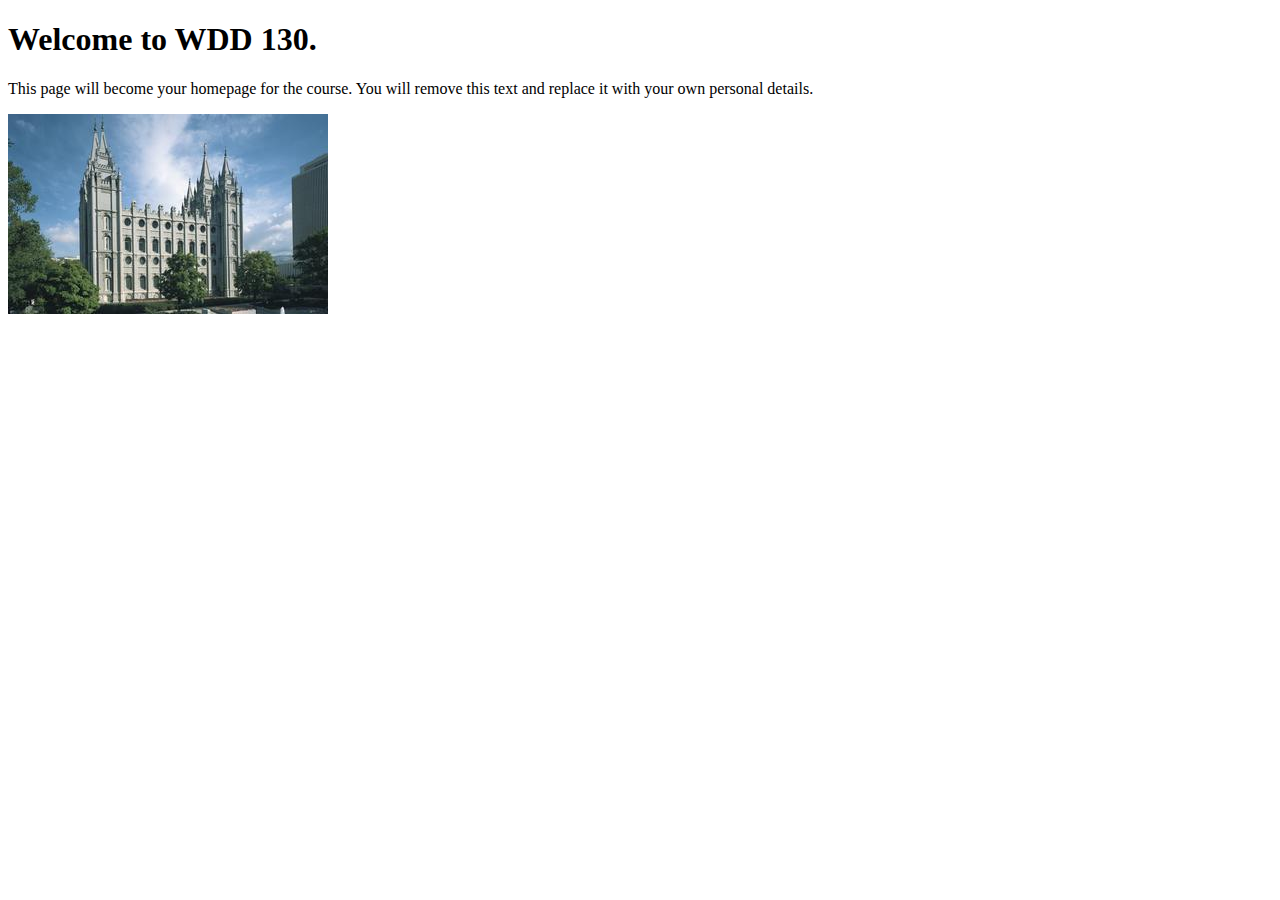
<file: index.html>
<!DOCTYPE html>
<html lang="en">
<head>
    <meta charset="UTF-8">
    <meta name="viewport" content="width=device-width, initial-scale=1.0">
    <title>WDD 130 | Personal Homepage</title>
</head>
<body>
    <h1>Welcome to WDD 130.</h1>
    <p>This page will become your homepage for the course. You will remove this text and replace it with your own personal details.</p>

    <img src="images/salt-lake-temple.jpg" alt="The Salt Lake Temple.">
</body>
</html>
</file>
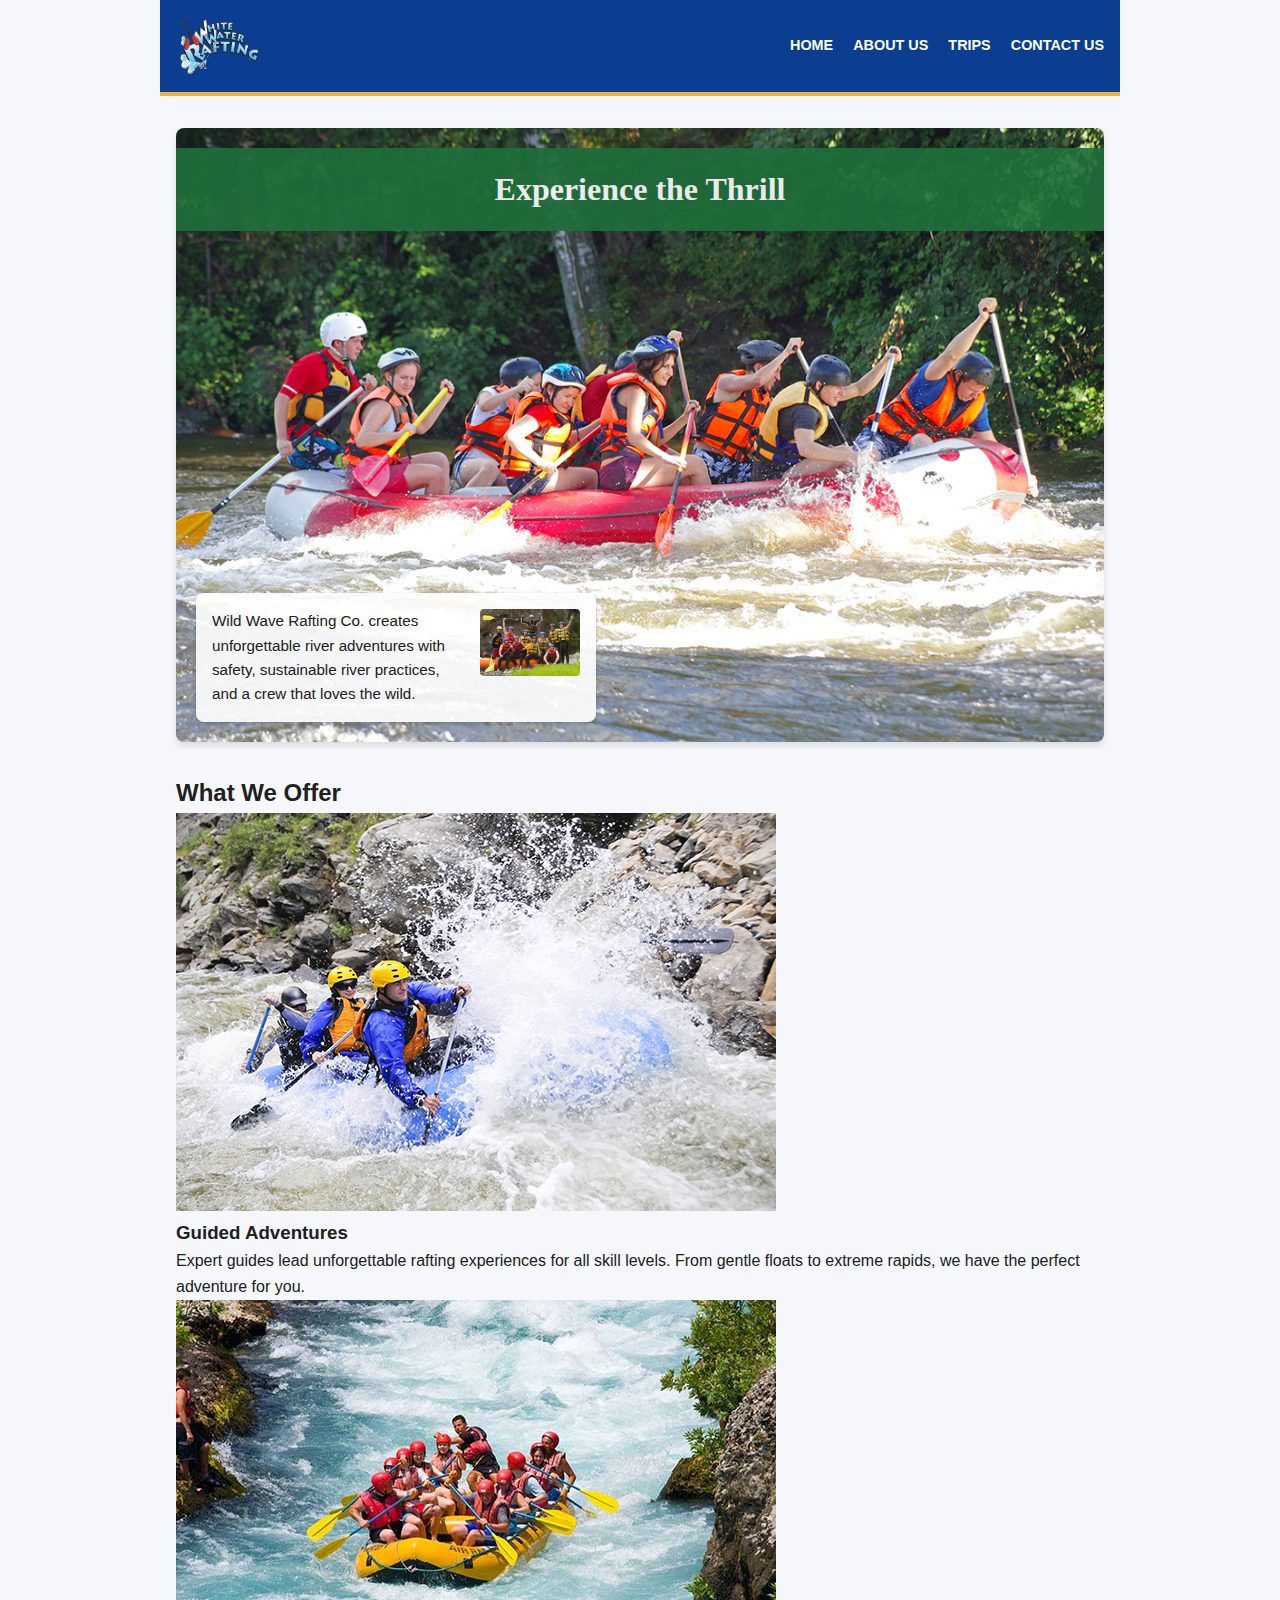
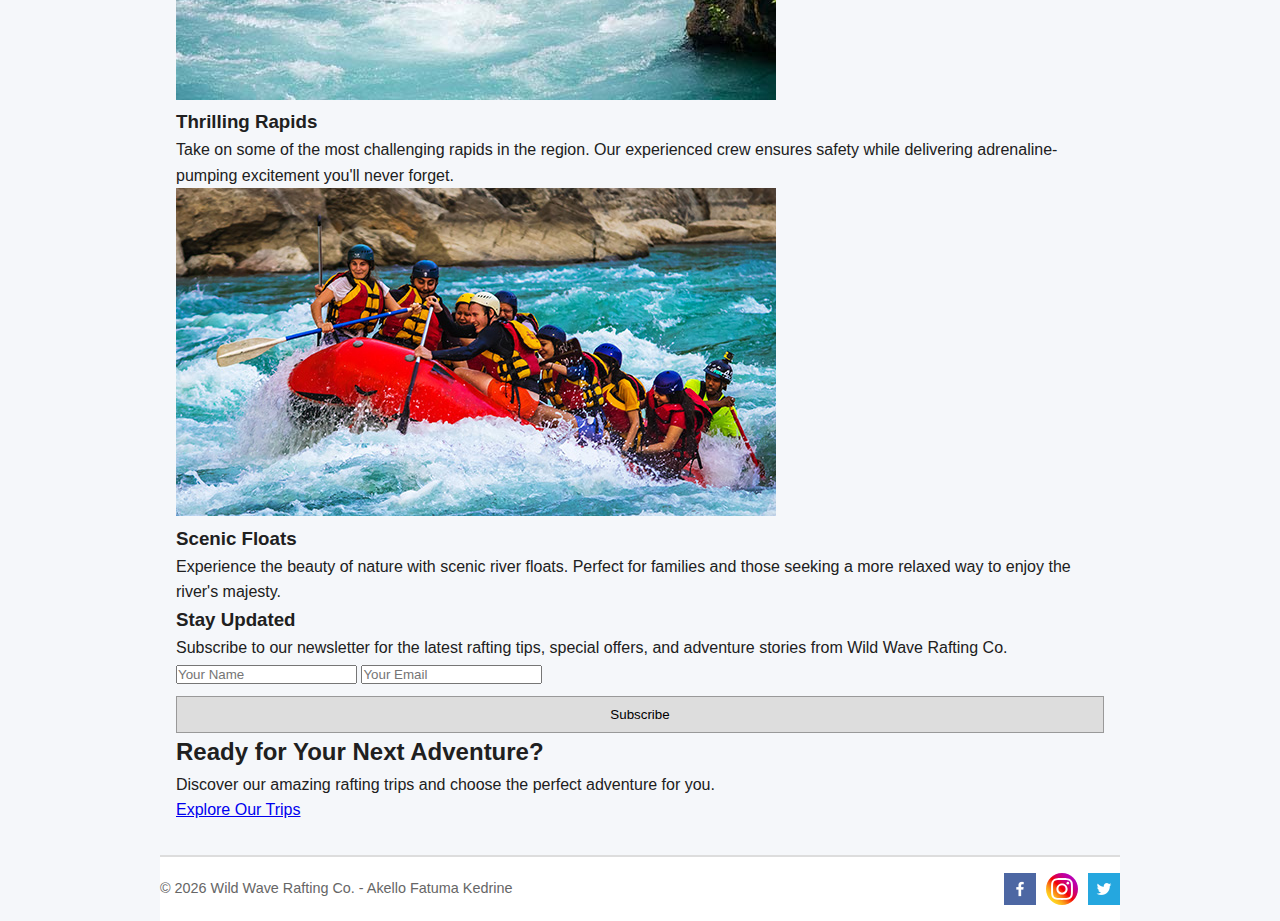
<file: wwr/index.html>
<!DOCTYPE html>
<html lang="en">

<head>
    <meta charset="UTF-8">
    <meta name="viewport" content="width=device-width, initial-scale=1.0">
    <meta name="author" content="Akello Fatuma Kedrine">
    <meta name="description"
      content="Wild Wave Rafting Co. - Experience thrilling white water rafting adventures on pristine rivers. Join us for unforgettable memories and epic rapids.">
    <title>Wild Wave Rafting Co. - Home</title>

    <link rel="stylesheet" href="styles/rafting.css">
</head>

<body>
    <header>
        <img src="images/z-wwr-oars.png" alt="WWR Logo" class="logo">

        <nav>
            <a href="index.html">Home</a>
            <a href="about.html">About Us</a>
            <a href="trips.html">Trips</a>
            <a href="contact.html">Contact Us</a>
        </nav>
    </header>

    <main>
        <!-- Hero Section with Heading and Article -->
        <div class="hero">
            <img src="images/rafting27_1024.jpg" alt="White water rafting on dramatic rapids">

            <h1>Experience the Thrill</h1>

            <article>
                <img src="images/rafting59_600.jpg"
                  alt="Happy rafting customers enjoying the adventure">
                <p>Wild Wave Rafting Co. creates unforgettable river adventures with safety,
                    sustainable river
                    practices, and a crew that loves the wild.</p>
            </article>
        </div>

        <!-- Offerings Section with CSS Grid Layout -->
        <section class="offerings-section">
            <h2>What We Offer</h2>

            <div class="offerings-grid">
                <!-- Offering 1 -->
                <div class="offering-card">
                    <img src="images/rafting29_600.jpg"
                      alt="Half day rafting adventure on flowing river">
                    <div class="offering-content">
                        <h3>Guided Adventures</h3>
                        <p>Expert guides lead unforgettable rafting experiences for all skill
                            levels. From
                            gentle floats to extreme rapids, we have the perfect adventure for you.
                        </p>
                    </div>
                </div>

                <!-- Offering 2 -->
                <div class="offering-card">
                    <img src="images/rafting53_600.jpg"
                      alt="Intense rapid adventure challenging rafters">
                    <div class="offering-content">
                        <h3>Thrilling Rapids</h3>
                        <p>Take on some of the most challenging rapids in the region. Our
                            experienced crew
                            ensures safety while delivering adrenaline-pumping excitement you'll
                            never forget.</p>
                    </div>
                </div>

                <!-- Offering 3 -->
                <div class="offering-card">
                    <img src="images/rafting18_600.jpg"
                      alt="Scenic river landscape with calm waters">
                    <div class="offering-content">
                        <h3>Scenic Floats</h3>
                        <p>Experience the beauty of nature with scenic river floats. Perfect for
                            families and
                            those seeking a more relaxed way to enjoy the river's majesty.</p>
                    </div>
                </div>
            </div>
        </section>

        <!-- Newsletter Section -->
        <section class="newsletter-section">
            <div class="newsletter-text">
                <h3>Stay Updated</h3>
                <p>Subscribe to our newsletter for the latest rafting tips, special offers, and
                    adventure stories
                    from Wild Wave Rafting Co.</p>
            </div>

            <form class="newsletter-form">
                <div class="form-row">
                    <input type="text" placeholder="Your Name" required>
                    <input type="email" placeholder="Your Email" required>
                </div>
                <button type="submit" class="btn-submit">Subscribe</button>
            </form>
        </section>

        <!-- Call to Action Section -->
        <section class="cta-section">
            <h2>Ready for Your Next Adventure?</h2>
            <p>Discover our amazing rafting trips and choose the perfect adventure for you.</p>
            <a href="trips.html" class="cta-button">Explore Our Trips</a>
        </section>
    </main>

    <footer>
        <p>&copy; 2026 Wild Wave Rafting Co. - Akello Fatuma Kedrine</p>

        <nav class="socialmedia">
            <a href="#"><img src="images/facebook.png" alt="Facebook"></a>
            <a href="#"><img src="images/instagram.svg" alt="Instagram"></a>
            <a href="#"><img src="images/twitter.png" alt="Twitter"></a>
        </nav>
    </footer>

</body>

</html>
</file>
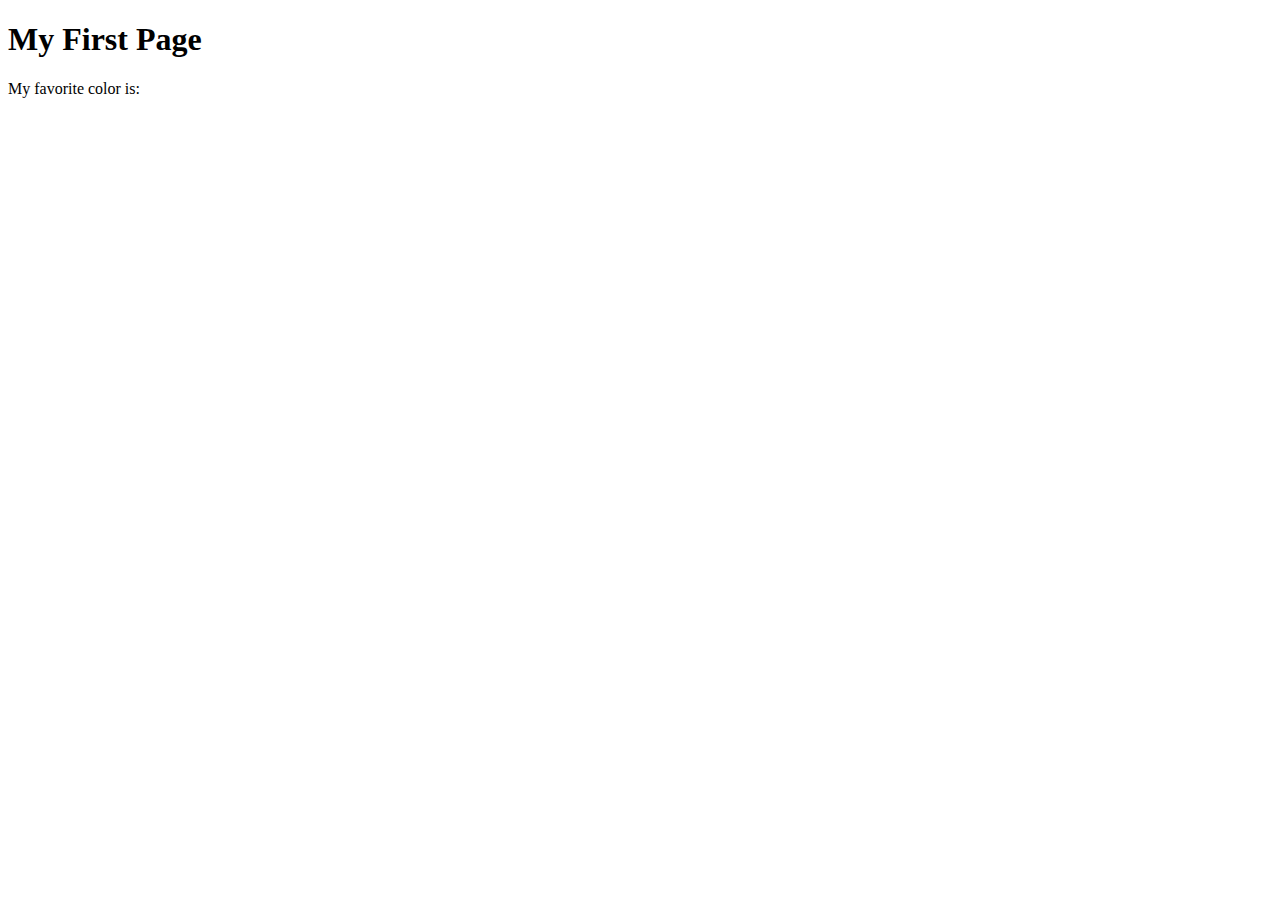
<file: week01/first-page.html>
<!DOCTYPE html>
<html lang="en">
<head>
    <meta charset="UTF-8">
    <meta name="viewport" content="width=device-width, initial-scale=1.0">
    <title>My First Page</title>
</head>
<body>
    <h1>My First Page</h1>
    <p>My favorite color is: </p>
</body>
</html>
</file>
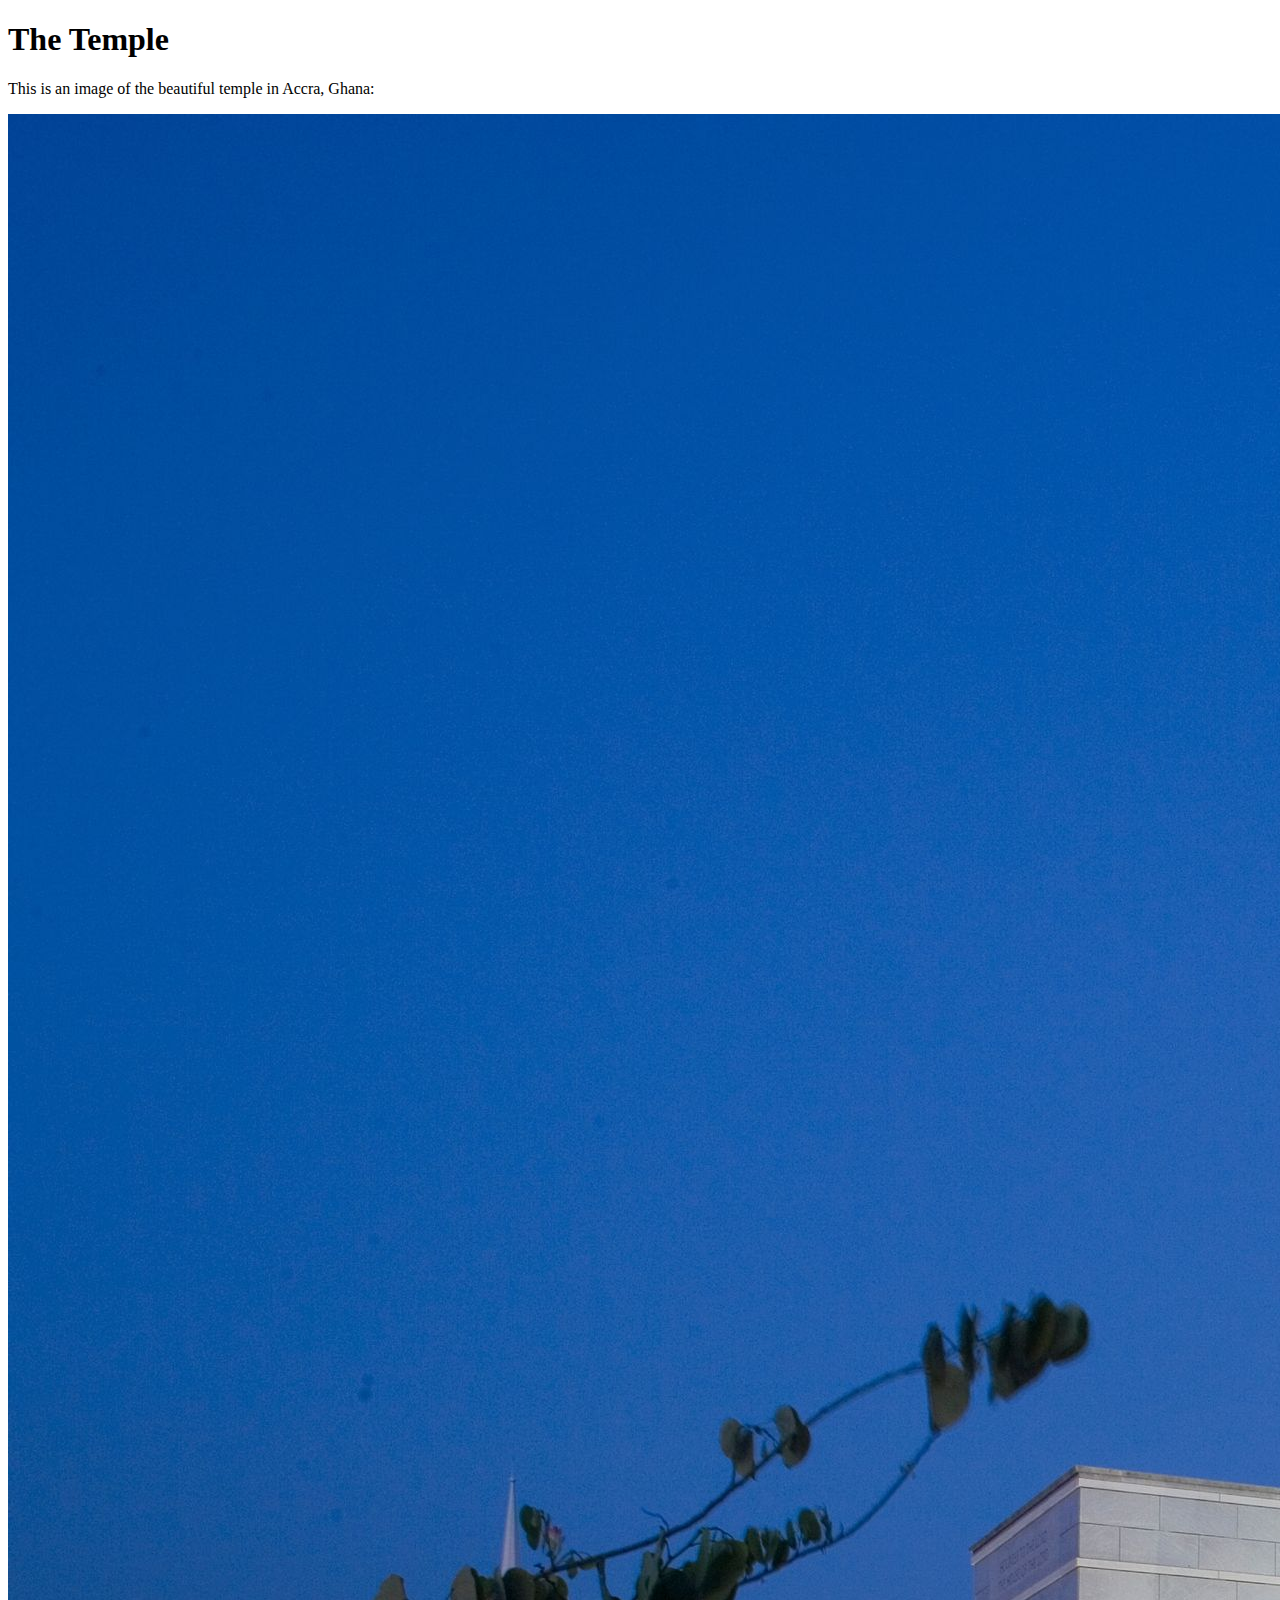
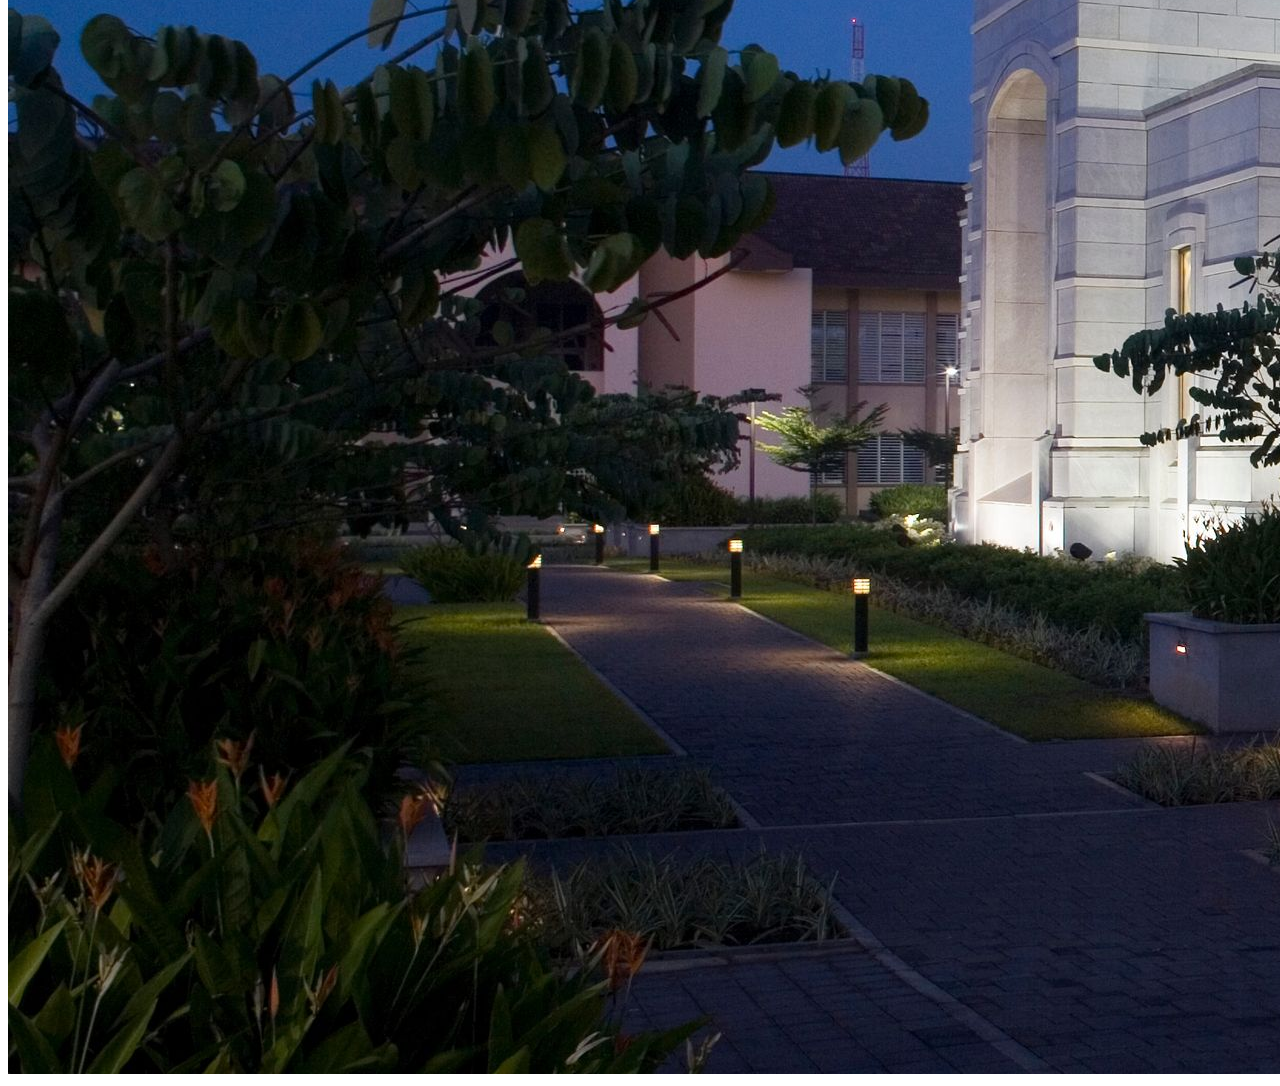
<file: week01/images.html>
<!DOCTYPE html>
<html lang="en">
<head>
    <meta charset="UTF-8">
    <meta name="viewport" content="width=device-width, initial-scale=1.0">
    <title>Temple Image</title>
</head>
<body>
    <h1>The Temple</h1>
    <p>This is an image of the beautiful temple in Accra, Ghana:</p>
    <img src="images/temple-large.jpeg" alt="The Accra Ghana Temple">
    
</body>
</html>
</file>
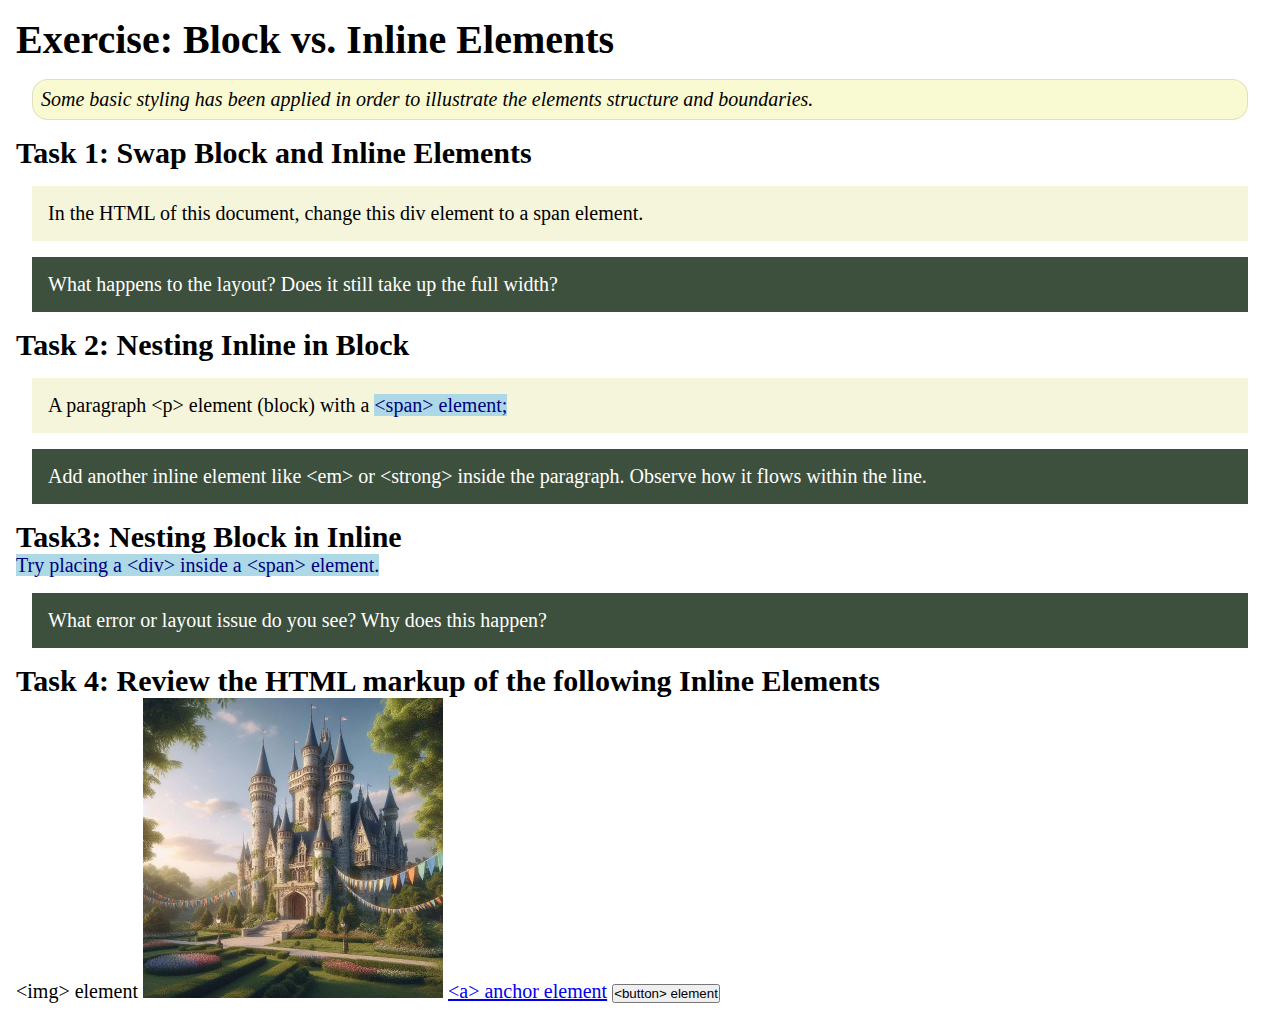
<file: week02/block-vs-inline.html>
<!DOCTYPE html>
<html lang="en">

<head>
    <meta charset="UTF-8">
    <meta name="viewport" content="width=device-width, initial-scale=1.0">
    <title>Exercise: Block vs. Inline Elements</title>
    <link rel="stylesheet" href="styles/block-vs-inline.css">
</head>

<body>
    <main>
        <h1>Exercise: Block vs. Inline Elements</h1>
        <p class="note">Some basic styling has been applied in order to illustrate the elements structure and
            boundaries.</p>

        <h2>Task 1: Swap Block and Inline Elements</h2>
        <div>In the HTML of this document, change this div element to a span element.</div>

        <p class="question">What happens to the layout? Does it still take up the full width?</p>

        <h2>Task 2: Nesting Inline in Block</h2>
        <p>A paragraph &lt;p&gt; element (block) with a <span>&lt;span&gt; element;</span></p>
        <p class="question">Add another inline element like &lt;em&gt; or &lt;strong&gt; inside the paragraph. Observe
            how it flows within the line.</p>

        <h2>Task3: Nesting Block in Inline</h2>
        <span>Try placing a &lt;div&gt; inside a &lt;span&gt; element.</span>
            <p class="question">What error or layout issue do you see? Why does this happen?</p>


            <h2>Task 4: Review the HTML markup of the following Inline Elements</h2>
        &lt;img&gt; element
        <img src="images/castle.webp" alt="placeholder image (images are inline)" width="300" height="300">
        <a href="https://churchofjesuschrist.org">&lt;a&gt; anchor element</a>
        <button type="button">&lt;button&gt; element</button>
    </main>
</body>

</html>
</file>
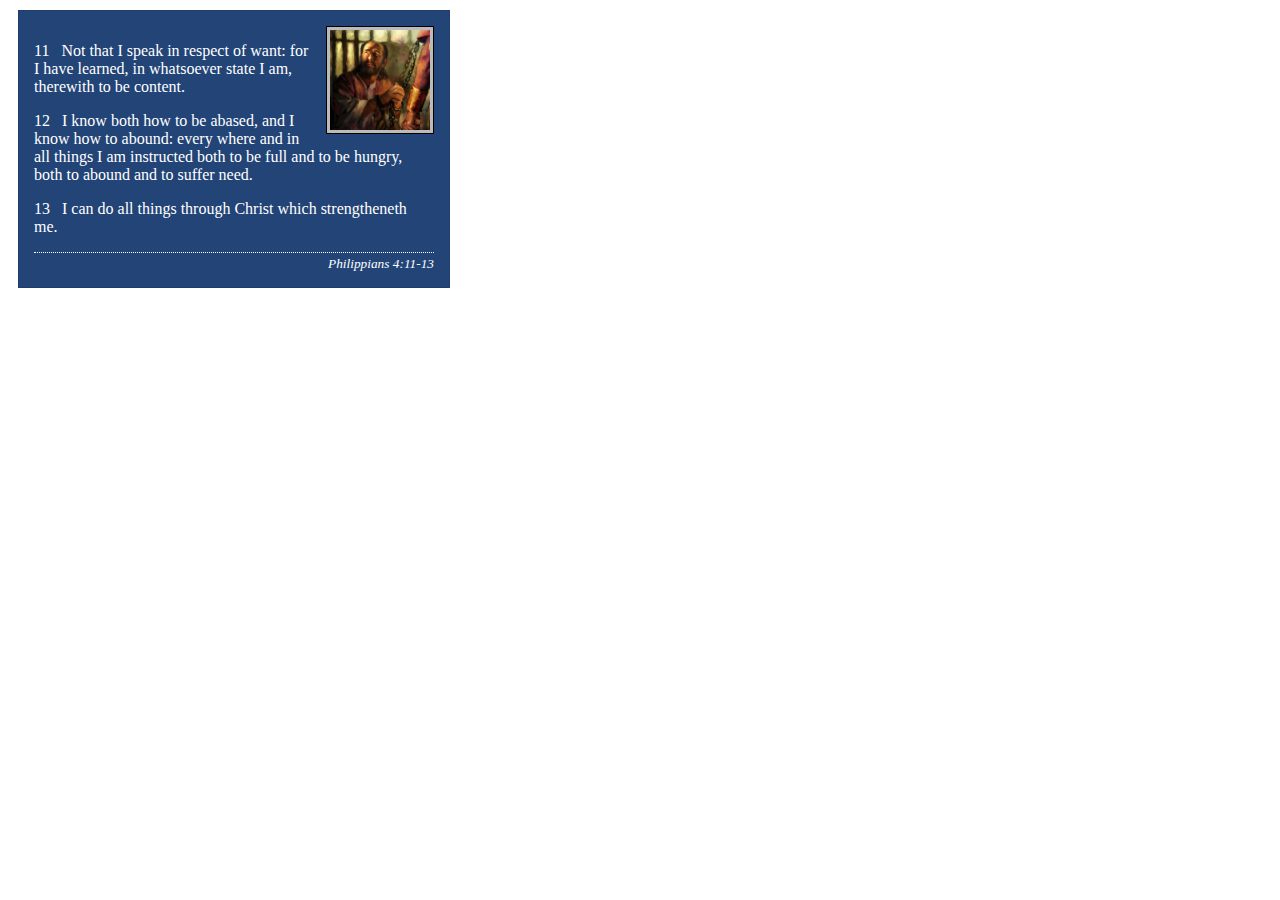
<file: week02/box-model-solution.html>
<!DOCTYPE html>
<html lang="en">
<head>
    <meta charset="UTF-8">
    <meta name="viewport" content="width=device-width, initial-scale=1.0">
    <title>Box Model Activity</title>
    <link rel="stylesheet" href="styles/box-model-solution.css">
</head>
<body>
    <main>
        <div class="callout">
            <img src="images/apostle-paul-imprisoned.webp" alt="Paul the Apostle - Imprisoned in Rome" width="200" height="200">
            <blockquote>
                <p>11 &nbsp; Not that I speak in respect of want: for I have learned, in whatsoever state I am, therewith to be content.</p>
                <p>12 &nbsp; I know both how to be abased, and I know how to abound: every where and in all things I am instructed both to be full and to be hungry, both to abound and to suffer need.</p>
                <p>13 &nbsp; I can do all things through Christ which strengtheneth me.</p>
            </blockquote>
            <cite>Philippians 4:11-13</cite>
        </div>
    </main>
</body>
</html>
</file>
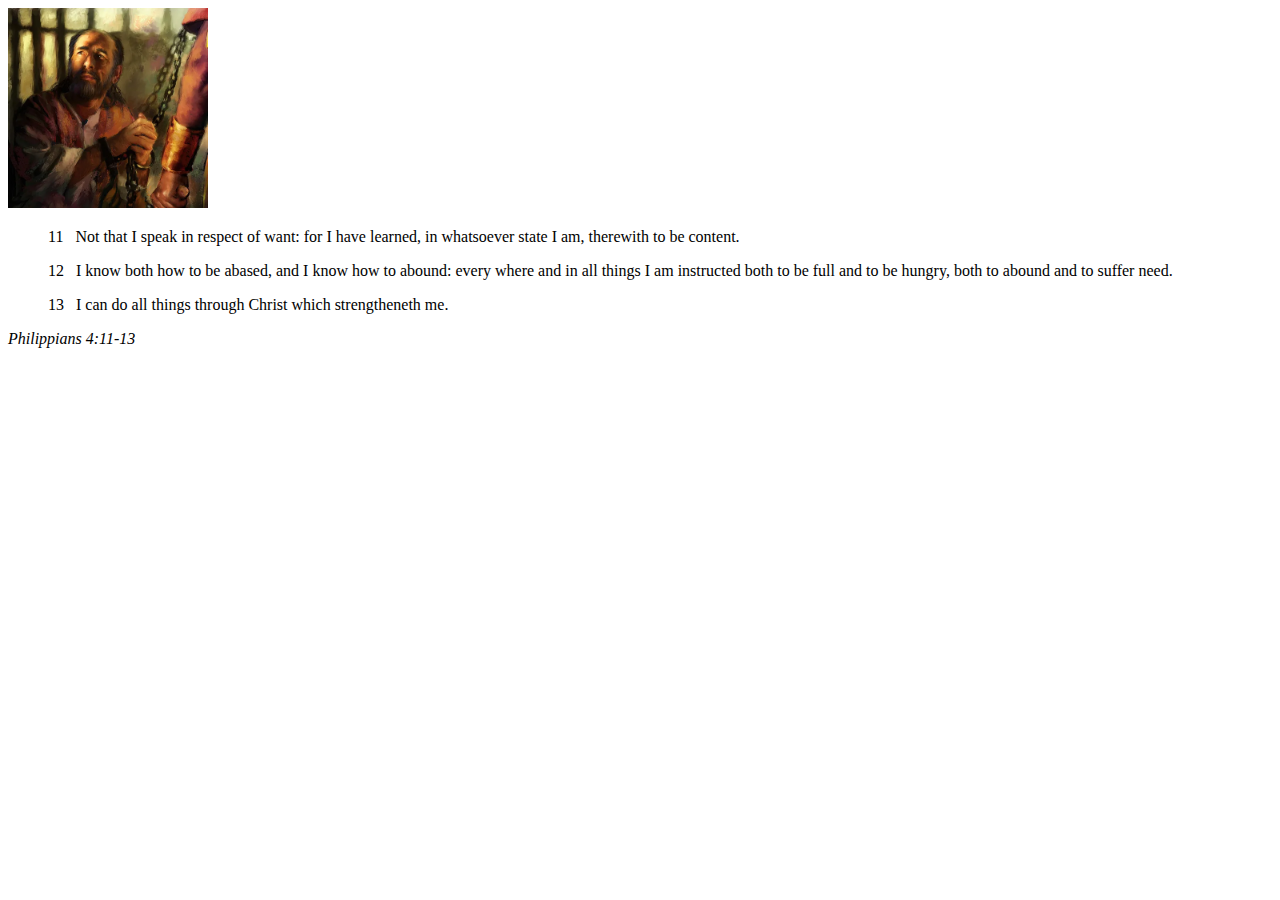
<file: week02/box-model.html>
<!DOCTYPE html>
<html lang="en">
<head>
    <meta charset="UTF-8">
    <meta name="viewport" content="width=device-width, initial-scale=1.0">
    <title>Box Model Activity</title>
</head>
<body>
    <main>
        <div class="callout">
            <img src="images/apostle-paul-imprisoned.webp" alt="Paul the Apostle - Imprisoned in Rome" width="200" height="200">
            <blockquote>
                <p>11 &nbsp; Not that I speak in respect of want: for I have learned, in whatsoever state I am, therewith to be content.</p>
                <p>12 &nbsp; I know both how to be abased, and I know how to abound: every where and in all things I am instructed both to be full and to be hungry, both to abound and to suffer need.</p>
                <p>13 &nbsp; I can do all things through Christ which strengtheneth me.</p>
            </blockquote>
            <cite>Philippians 4:11-13</cite>
        </div>
    </main>
</body>
</html>
</file>
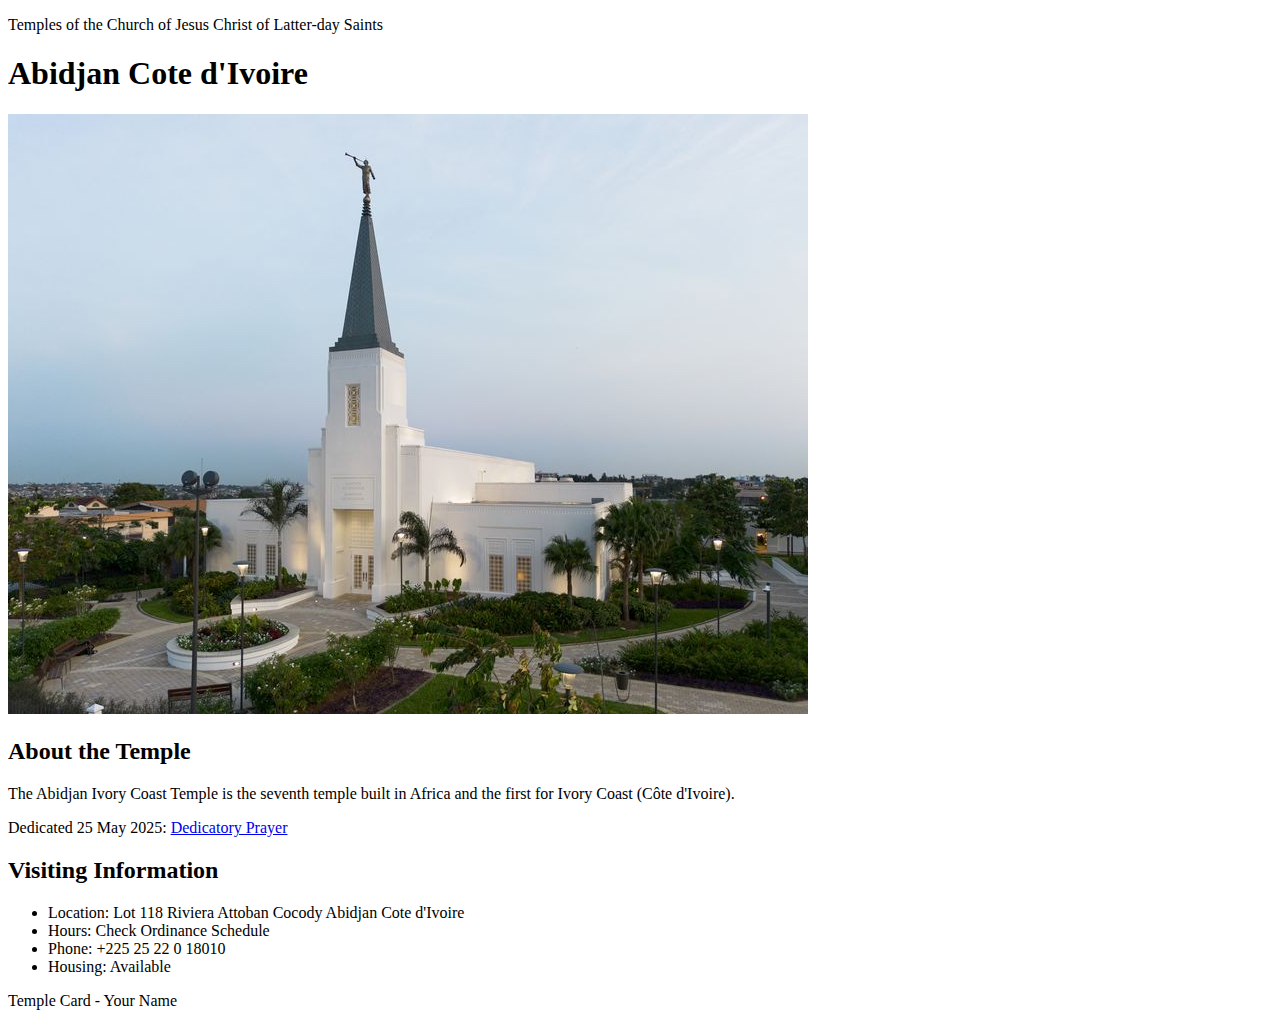
<file: week02/temple.html>
<!DOCTYPE html>
<html lang="en">

<head>
    <meta charset="UTF-8">
    <meta name="viewport" content="width=device-width, initial-scale=1.0">
    <title>Temple Card - Abidjan Cote d'Ivoire</title>
</head>

<body>
    <header>
        <p>Temples of the Church of Jesus Christ of Latter-day Saints</p>
    </header>
    <main>
        <h1>Abidjan Cote d'Ivoire</h1>
        <picture>
            <img src="images/abidjan-ivory-coast.jpeg" alt="Abidjan Cote d'Ivoire Temple">
        </picture>
        <section>
            <h2>About the Temple</h2>
            <p>The Abidjan Ivory Coast Temple is the seventh temple built in Africa and the first for Ivory Coast (Côte
                d'Ivoire).</p>
            <p>Dedicated 25 May 2025: <a
                    href="https://www.churchofjesuschrist.org/temples/dedicatory-prayer/abidjan-ivory-coast-temple/2025-05-25?lang=eng"
                    target="_blank" rel="noopener noreferrer">Dedicatory Prayer</a></p>
        </section>
        <section>
            <h2>Visiting Information</h2>
            <ul>
                <li>Location: Lot 118 Riviera Attoban Cocody Abidjan Cote d'Ivoire</li>
                <li>Hours: Check Ordinance Schedule</li>
                <li>Phone: +225 25 22 0 18010</li>
                <li>Housing: Available</li>
            </ul>
        </section>
    </main>
    <footer>
        <p>Temple Card - Your Name</p>
    </footer>
</body>

</html>
</file>
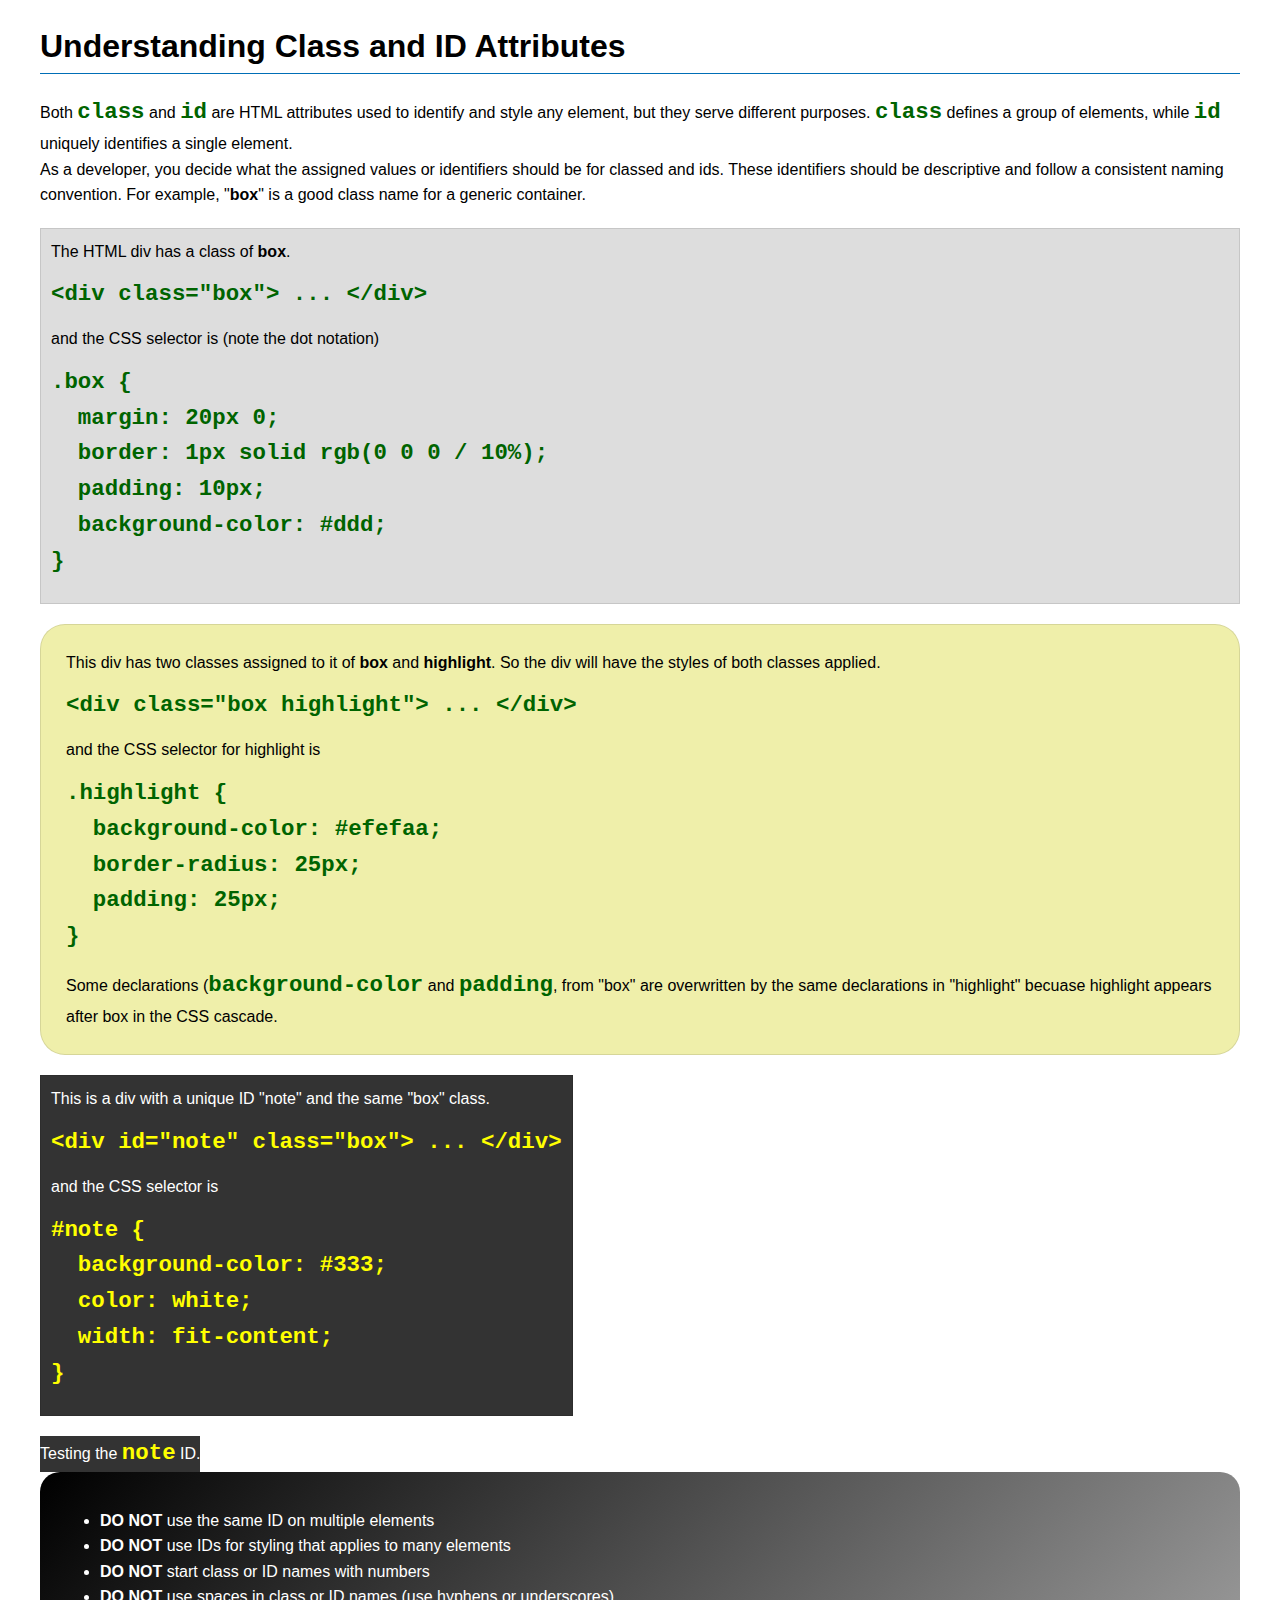
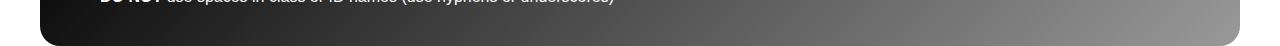
<file: week03/class-and-id.html>
<!DOCTYPE html>
<html lang="en">

<head>
    <meta charset="UTF-8">
    <meta name="viewport" content="width=device-width, initial-scale=1.0">
    <title>Class vs ID Attributes</title>
    <link rel="stylesheet" href="styles/class-and-id.css">
</head>

<body>
    <h1>Understanding Class and ID Attributes</h1>
    <p>Both <code>class</code> and <code>id</code> are HTML attributes used to identify and style any element, but they
        serve different purposes. <code>class</code> defines a group of elements, while <code>id</code> uniquely
        identifies a single element.</p>
    <p>As a developer, you decide what the assigned values or identifiers should be for classed and ids. These
        identifiers should be
        descriptive and follow a consistent naming convention. For example, "<strong>box</strong>" is a good class name
        for a generic container.</p>
    <div class="box">
        <p>The HTML div has a class of <strong>box</strong>.</p>
        <pre><code class="html">&lt;div class="box"&gt; ... &lt;/div&gt;</code></pre>
        and the CSS selector is (note the dot notation)
        <pre><code class="css">.box {
  margin: 20px 0;
  border: 1px solid rgb(0 0 0 / 10%);
  padding: 10px;
  background-color: #ddd; 
}</code></pre>
    </div>

    <div class="box highlight">
        <p>This div has two classes assigned to it of <strong>box</strong> and <strong>highlight</strong>. So the div
            will have the styles of both classes applied.</p>
        <pre><code class="html">&lt;div class="box highlight"&gt; ... &lt;/div&gt;</code></pre>
        and the CSS selector for highlight is
        <pre><code class="css">.highlight {
  background-color: #efefaa;
  border-radius: 25px;
  padding: 25px;
}</code></pre>
<p>Some declarations (<code>background-color</code> and <code>padding</code>, from "box" are overwritten by the same declarations in "highlight" becuase highlight appears after box in the CSS cascade.</p>
    </div>

    <div id="note" class="box">
        <p>This is a div with a unique ID "note" and the same "box" class.</p>
        <pre><code class="html">&lt;div id="note" class="box"&gt; ... &lt;/div&gt;</code></pre>
        and the CSS selector is
        <pre><code class="css">#note {
  background-color: #333;
  color: white;
  width: fit-content;
}</code></pre>
    </div>

    <div id="note">
        <p>Testing the <code>note</code> ID.</p>
    </div>

    <section id="best-practice">
        <ul>
            <li><strong>DO NOT</strong> use the same ID on multiple elements</li>
            <li><strong>DO NOT</strong> use IDs for styling that applies to many elements</li>
            <li><strong>DO NOT</strong> start class or ID names with numbers</li>
            <li><strong>DO NOT</strong> use spaces in class or ID names (use hyphens or underscores)</li>
        </ul>
    </section>




</body>

</html>
</file>
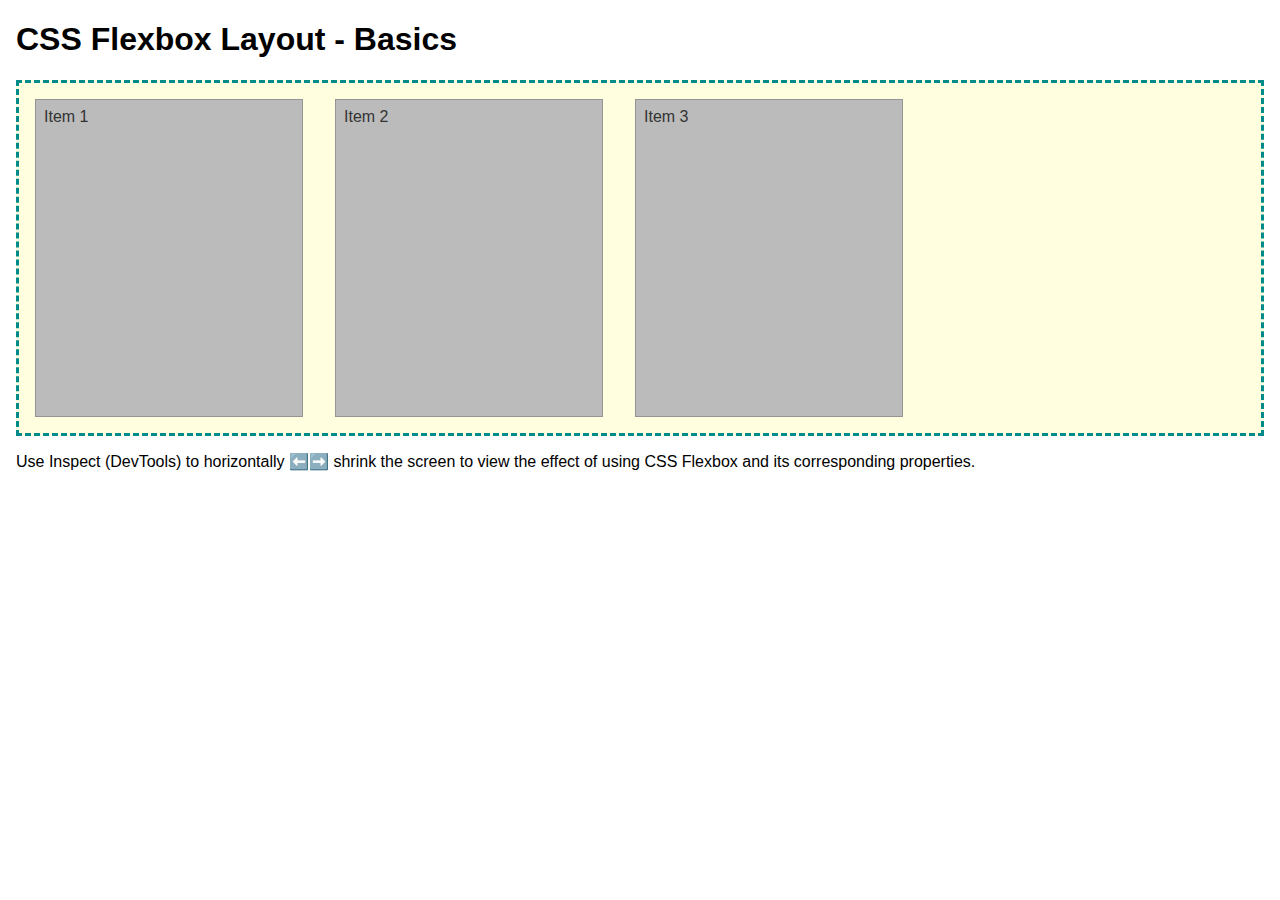
<file: week04/flexbox-layout.html>
<!DOCTYPE html>
<html lang="en">
<head>
    <meta charset="UTF-8">
    <meta name="viewport" content="width=device-width, initial-scale=1.0">
    <title>CSS Flexbox Layout - Basics</title>
    <link rel="stylesheet" href="styles/flexbox.css">
</head>
<body>
    <main>
        <h1>CSS Flexbox Layout - Basics</h1>
        <div class="flex-container">
            <div class="flex-item item1">Item 1</div>
            <div class="flex-item item2">Item 2</div>
            <div class="flex-item item3">Item 3</div>
        </div>
        <p>Use Inspect (DevTools) to horizontally ⬅️➡️ shrink the screen to view the effect of using CSS Flexbox and its corresponding properties.</p>
    </main>
</body>
</html>
</file>
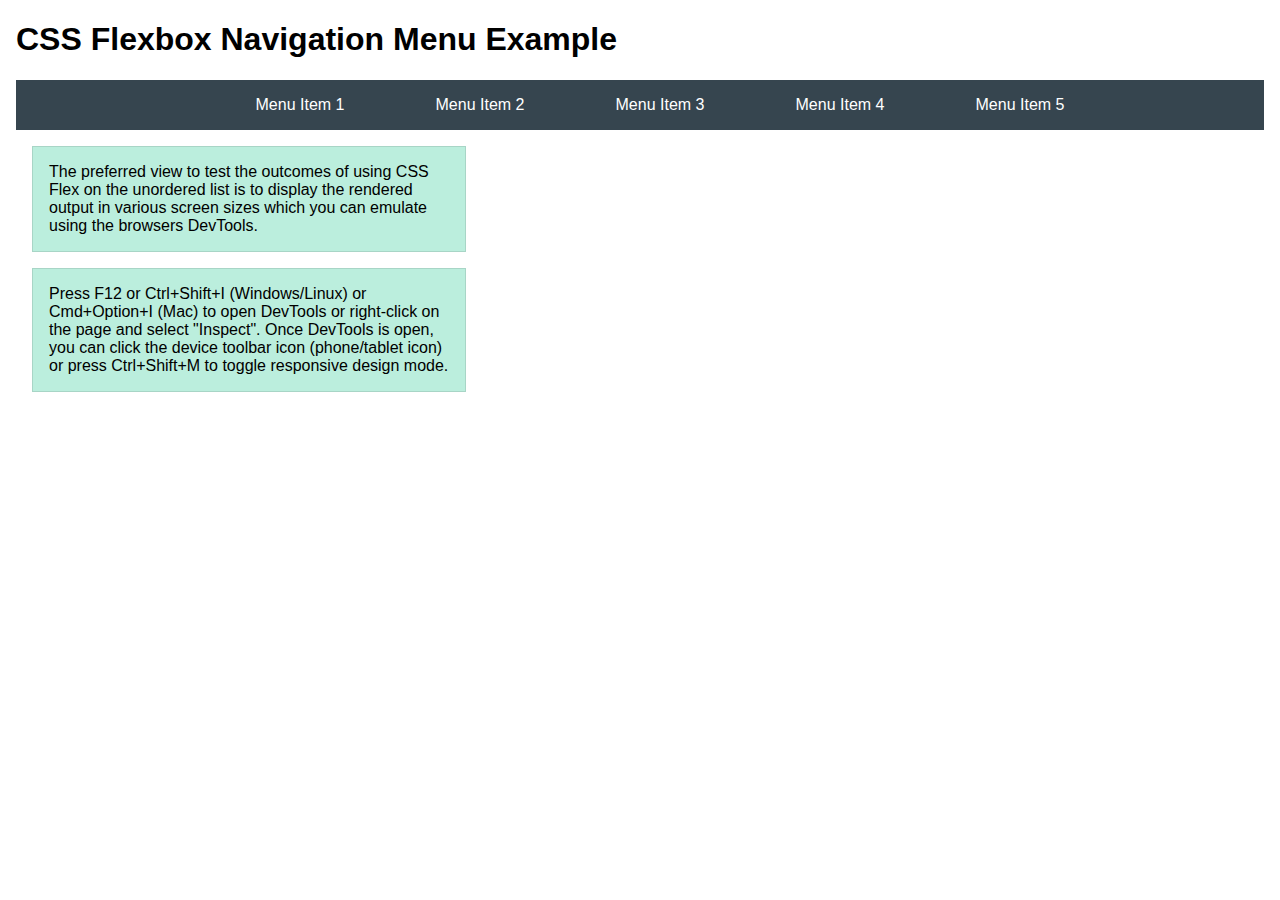
<file: week04/flexbox-menu.html>
<!DOCTYPE html>
<html lang="en">
<head>
    <meta charset="UTF-8">
    <meta name="viewport" content="width=device-width, initial-scale=1.0">
    <title>CSS Flexbox - Navigation Menu</title>
    <link rel="stylesheet" href="styles/flexbox-menu.css">
</head>
<body>
    <main>
        <h1>CSS Flexbox Navigation Menu Example</h1>
        <nav>
            <ul>
                <li><a href="#">Menu Item 1</a></li>
                <li><a href="#">Menu Item 2</a></li>
                <li><a href="#">Menu Item 3</a></li>
                <li><a href="#">Menu Item 4</a></li>
                <li><a href="#">Menu Item 5</a></li>
            </ul>
        </nav>
        <p>The preferred view to test the outcomes of using CSS Flex on the unordered list is to display the rendered output in various screen sizes which you can emulate using the browsers DevTools.</p>

        <p>Press F12 or Ctrl+Shift+I (Windows/Linux) or Cmd+Option+I (Mac) to open DevTools or right-click on the page and select "Inspect". Once DevTools is open, you can click the device toolbar icon (phone/tablet icon) or press Ctrl+Shift+M to toggle responsive design mode.</p>

                      
        
    </main>
</body>
</html>
</file>
<file: wwr/styles/rafting.css>
:root {
    --primary-color: #0b3d91;
    --secondary-color: #f2b134;
    --accent1-color: #1f6f3b;
    --accent2-color: #f7f2e7;
    --heading-font: "Georgia", serif;
    --body-font: "Arial", sans-serif;
    --text-color: #202020;
    --bg-color: #f5f7fa;
}

*,
*::before,
*::after {
    margin: 0;
    padding: 0;
    box-sizing: border-box;
}

body {
    font-family: var(--body-font);
    color: var(--text-color);
    background: var(--bg-color);
    line-height: 1.6;
}

header,
main,
footer {
    width: 100%;
    max-width: 960px;
    /* Slightly wider to accommodate 5 grid items better */
    margin: 0 auto;
    padding: 0 1rem;
}

header {
    background-color: var(--primary-color);
    border-bottom: 4px solid var(--secondary-color);
    color: var(--accent2-color);
    /* Grid Layout: Auto width for logo, 1fr for Nav to push it right */
    display: grid;
    grid-template-columns: auto 1fr;
    align-items: center;
    padding: 1rem;
    gap: 1rem;
}

.logo {
    max-height: 60px;
    /* Ensure logo doesn't stretch weirdly in grid */
    width: auto;
}

nav {
    /* Flex Layout: Horizontal alignment */
    display: flex;
    justify-content: flex-end;
    /* Aligns links to the right */
    align-items: center;
    gap: 20px;
    /* Space between links */
}

nav a {
    color: white;
    text-decoration: none;
    font-weight: 600;
    text-transform: uppercase;
    font-size: 0.9rem;
    transition: color 0.3s ease;
}

nav a:hover {
    color: var(--secondary-color);
}

main {
    margin: 2rem auto;
}

.hero {
    position: relative;
    margin-bottom: 2rem;
    border-radius: 8px;
    overflow: hidden;
    box-shadow: 0 4px 6px rgba(0, 0, 0, 0.1);
}

.hero img {
    display: block;
    width: 100%;
    height: auto;
}

.hero h1 {
    position: absolute;
    top: 20px;
    left: 0;
    width: 100%;
    padding: 16px;
    text-align: center;
    background-color: var(--accent1-color);
    color: #fff;
    font-family: var(--heading-font);
    opacity: 0.9;
}

.hero article {
    position: absolute;
    bottom: 20px;
    left: 20px;
    background: rgba(255, 255, 255, 0.9);
    padding: 16px;
    max-width: 400px;
    border-radius: 8px;
    box-shadow: 0 2px 4px rgba(0, 0, 0, 0.2);
}

.hero article img {
    float: right;
    width: 100px;
    margin-left: 12px;
    border-radius: 4px;
}

.hero article p {
    margin: 0;
    font-size: 0.95rem;
}

.history {
    background: white;
    padding: 2rem;
    margin-bottom: 2rem;
    border-radius: 8px;
    border-left: 5px solid var(--primary-color);
    box-shadow: 0 2px 4px rgba(0, 0, 0, 0.05);
}

.history h2 {
    color: var(--primary-color);
    font-family: var(--heading-font);
    margin-bottom: 1rem;
}

.adventure {
    margin-bottom: 2rem;
}

.adventure h2 {
    text-align: center;
    color: var(--primary-color);
    font-family: var(--heading-font);
    margin-bottom: 1.5rem;
    font-size: 2rem;
}

/* Grid container for the 5 adventures */
.adventure-gallery {
    display: grid;
    /* Creates columns that automatically fit. 
     repeat(auto-fit, minmax(...)) is great for responsiveness, 
     but to force 5 horizontally on desktop as requested: */
    grid-template-columns: repeat(5, 1fr);
    gap: 10px;
}

@media (max-width: 768px) {
    .adventure-gallery {
        grid-template-columns: repeat(2, 1fr);
    }
}

@media (max-width: 480px) {
    .adventure-gallery {
        grid-template-columns: 1fr;
    }
}

figure {
    margin: 0;
    background: white;
    border-radius: 4px;
    overflow: hidden;
    box-shadow: 0 2px 4px rgba(0, 0, 0, 0.1);
    transition: transform 0.2s ease;
}

figure:hover {
    transform: translateY(-5px);
}

figure img {
    width: 100%;
    height: 120px;
    /* Fixed height for consistency */
    object-fit: cover;
    /* Ensures image covers area without stretching */
    display: block;
}

figcaption {
    padding: 8px 4px;
    font-size: 0.85rem;
    text-align: center;
    color: var(--primary-color);
    font-weight: bold;
    background-color: var(--accent2-color);
    height: 40px;
    /* Fixed height for captions to align them */
    display: flex;
    align-items: center;
    justify-content: center;
}

footer {
    background: #fff;
    border-top: 2px solid #ddd;
    padding: 1rem 0;
    margin-top: 2rem;
    /* Flex to separate copyright and social icons */
    display: flex;
    justify-content: space-between;
    align-items: center;
}

footer p {
    font-size: 0.9rem;
    color: #666;
    margin: 0;
}

.socialmedia {
    display: flex;
    gap: 10px;
    align-items: center;
}

.socialmedia a {
    display: block;
    transition: opacity 0.3s;
}

.socialmedia a:hover {
    opacity: 0.7;
}

.socialmedia img {
    width: 32px;
    height: 32px;
    display: block;
}

.contact-info {
    text-align: center;
    margin-bottom: 20px;
}

.contact-grid {
    display: grid;
    grid-template-columns: 1fr 1fr;
    gap: 20px;
    align-items: start;
}

.map iframe {
    width: 100%;
    height: 300px;
}

form {
    display: flex;
    flex-direction: column;
    gap: 10px;
}

textarea {
    height: 100px;
}

button {
    padding: 10px;
    background-color: #ddd;
    border: 1px solid #999;
    cursor: pointer;
}

.employees {
    margin-top: 40px;
    text-align: center;
}

.employee-gallery {
    display: flex;
    justify-content: center;
    gap: 40px;
}

.employee-gallery img {
    width: 150px;
}
</file>
<file: week02/styles/block-vs-inline.css>
* {
    margin: 0;
    padding: 0;
}

body {
    font-size: 20px;
    margin: 1rem;
}

p,
div {
    background-color: beige;
    margin: 1rem;
    padding: 1rem;
}

span {
    color: navy;
    background-color: lightblue;
}

code {
    margin: 0;
    padding: 0;
    color: green;
    font-size: 1.2rem;
}

.note {
    font-style: italic;
    background-color: lightgoldenrodyellow;
    border-radius: 1rem;
    border: 1px solid rgb(0 0 0 / 10%);
    margin: 1rem;
    padding: .5rem;
}

.question {
    background-color: #3d503d;
    color: #fff;
}
</file>
<file: week02/styles/box-model-solution.css>
.callout {
    max-width: 400px;
    margin: 10px;
    border: 1px solid rgba(0, 0, 0, .1);
    padding: 15px;
    background-color: #247;
    color: #fff;
}

.callout img {
    float: right;
    margin: 0 0 10px 15px;
    border: 1px solid #000;
    padding: 3px;
    background-color: #bbb;
    width: 100px;
    height: auto;

}

blockquote {
    margin: 0;
}

cite {
    display: block;
    border-top: 1px dotted #fff;
    padding-top: 3px;
    text-align: right;
    font-size: smaller;
}
</file>
<file: week03/styles/class-and-id.css>
body {
    font-family: Arial, sans-serif;
    line-height: 1.6;
    margin: 0;
    padding: 0 40px;
}

h1 {
    border-bottom: 1px solid rgb(0 110 182);
    padding-bottom: 0;
}



p {
    margin: 0;
}

code {
    color: darkgreen;
    font-weight: 700;
    font-size: 1.4rem;
}

/* Class examples - can be reused */

.box {
    margin: 20px 0;
    border: 1px solid rgb(0 0 0 / 10%);
    padding: 10px;
    background-color: #ddd; /* this is shorthand for #dddddd */
}

.highlight {
    background-color: #efefaa;
    border-radius: 25px;
    padding: 25px;
}

/* ID examples - should be unique */

#note {
    background-color: #333;
    color: white;
    width: fit-content;
}

#note code {
    color: yellow;
}

#best-practice {
    background: linear-gradient(135deg, #000 0%, #999 100%);
    color: white;
    border-radius: 20px;
    padding: 20px
}
</file>
<file: week04/styles/flexbox.css>
body {
    font-family: Helvetica, Arial, sans-serif;
    margin: 1rem;
}

.flex-container {
    border: 3px dashed darkcyan;
    background-color: lightyellow;
    display: flex;
    flex-wrap: wrap;
}

.flex-item {
    width: 250px;
    margin: 1rem;
    border: 1px solid rgb(0 0 0 / 20%);
    padding: 0.5rem;
    background-color: #bbb;
    color: #333;
}

.item1 {
    min-height: 100px;
}

.item2 {
    min-height: 200px;
}

.item3 {
    min-height: 300px;
}
</file>
<file: week04/styles/flexbox-menu.css>
body {
    font-family: Helvetica, Arial, sans-serif;
    margin: 1rem;
}

nav {
    background-color: #36454f;
}

nav ul {
    list-style-type: none;
    display: flex;
    flex-wrap: wrap;
    max-width: 900px;
    margin: 0 auto;
    justify-content: space-around;
    align-items: center;
}

nav a {
    display: block;
    color: #fff;
    text-align: center;
    padding: 1rem;
    text-decoration: none;
}

p {
    margin: 1rem;
    border: 1px solid rgb(0 0 0 / 10%);
    padding: 1rem;
    background-color: #bed;
    max-width: 400px;
}

#devtools-btn {
    background-color: #36454f;
    color: white;
    border: none;
    padding: 12px 24px;
    margin: 1rem;
    font-size: 16px;
    font-family: Helvetica, Arial, sans-serif;
    border-radius: 4px;
    cursor: pointer;
    transition: background-color 0.3s ease;
}

#devtools-btn:hover {
    background-color: #4a5a6a;
}

#devtools-btn:active {
    background-color: #2a3a4a;
}
</file>
